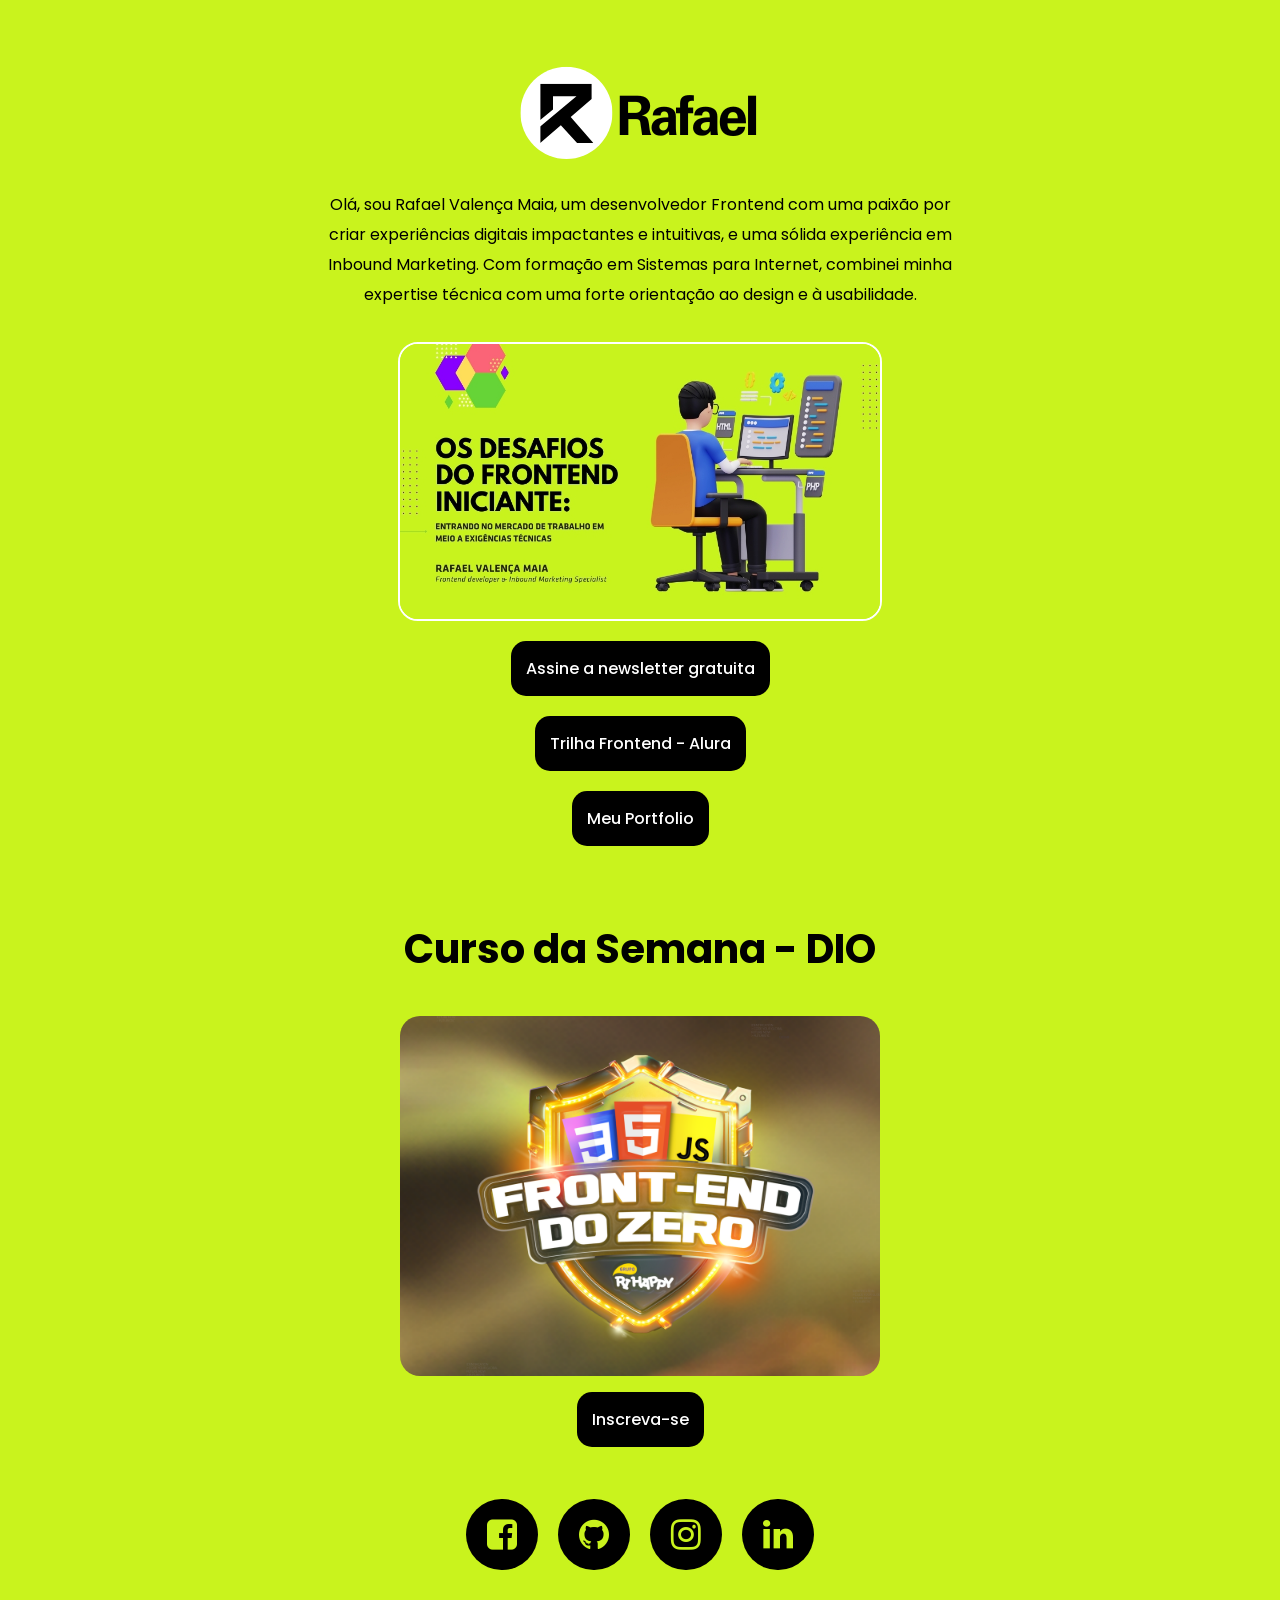
<file: index.html>
<!DOCTYPE html>
<html lang="en">
  <head>
    <!--<< Required meta tags >>-->
    <meta charset="UTF-8" />
    <meta http-equiv="X-UA-Compatible" content="IE=edge" />
    <meta name="viewport" content="width=device-width, initial-scale=1.0" />
    <!--<< Title >>-->
    <title>Rafael Valença - Frontend Developer & Inboud Marketing</title>
    <!--<< Favcion >>-->
    <link rel="shortcut icon" href="assets/img/logo/favicon.png" />
    <!--<< Bootstrap min.css >>-->
    <link rel="stylesheet" href="assets/css/instagram.css" />

    <link
      rel="stylesheet"
      href="assets/font-awesome-4.7.0/css/font-awesome.min.css"
    />

    <link
      href="https://fonts.googleapis.com/css2?family=Poppins:ital,wght@0,100;0,200;0,300;0,400;0,500;0,600;0,700;0,800;0,900;1,100;1,200;1,300;1,400;1,500;1,600;1,700;1,800;1,900&display=swap"
      rel="stylesheet"
    />
    <!-- Meta description e keywords -->
    <meta
      name="description"
      content="Rafael Valença é especializado em desenvolvimento de sites customizados na plataforma WordPress. Com experiência em colaboração com pequenas agências e especialistas em marketing digital, Rafael cria sites impactantes e otimizados para SEO para pequenas e médias empresas."
    />
    <meta
      name="keywords"
      content="WordPress, Desenvolvimento Web, Customização de Sites, Pequenas Empresas, Marketing Digital, Custom WordPress Development, WordPress Web Design, Small Business Website Design, Freelance Web Developer, Digital Marketing Solutions, SEO-Optimized Websites, Responsive Website Design, Custom Web Solutions"
    />
    <meta
      name="google-site-verification"
      content="rYfUQGf7hMKMvLVoPTkw195YuOYAtj9fKNGAuVqi3V0"
    />

    <!-- Open Graph para Facebook -->
    <meta
      property="og:title"
      content="Rafael Valença - Frontend Developer  & Inboud Marketing  Specialist"
    />
    <meta
      property="og:description"
      content="Rafael Valença é especializado em desenvolvimento de sites customizados na plataforma WordPress, criando soluções digitais para pequenas e médias empresas."
    />
    <meta property="og:image" content="https://i.imgur.com/N4HaSor.png" />
    <meta property="og:image:width" content="1200" />
    <meta property="og:image:height" content="630" />
    <meta property="og:url" content="https://rafaelvalenca.tech/" />
    <meta property="og:type" content="website" />

    <!-- Twitter Card -->
    <meta name="twitter:card" content="summary_large_image" />
    <meta
      name="twitter:title"
      content="Rafael Valença - Frontend Developer  & Inboud Marketing  Specialist"
    />
    <meta
      name="twitter:description"
      content="Desenvolvimento de sites customizados em WordPress para pequenas e médias empresas."
    />
    <meta name="twitter:image" content="https://i.imgur.com/N4HaSor.png" />
    <meta name="twitter:image:width" content="1200" />
    <meta name="twitter:image:height" content="630" />
    <meta name="twitter:url" content="https://rafaelvalenca.tech/" />
  </head>
  <body>
    <div class="container-instagram">
      <div class="logo-insta">
        <img src="assets/img/logo/Logo-Insta.png" alt="Logo para Instagram" />
      </div>

      <div class="descricao">
        <p>
          Olá, sou Rafael Valença Maia, um desenvolvedor Frontend com uma paixão
          por criar experiências digitais impactantes e intuitivas, e uma sólida
          experiência em Inbound Marketing. Com formação em Sistemas para
          Internet, combinei minha expertise técnica com uma forte orientação ao
          design e à usabilidade.
        </p>
      </div>

      <div class="botoes">
        <ul>
          <img
            src="assets/img/blog/Os desafios do frontend iniciante.jpg"
            alt=" Newsletter"
            class="newslt"
          />

          <li>
            <a
              href="https://www.linkedin.com/build-relation/newsletter-follow?entityUrn=7242708868097560577"
              target="_blank"
              rel="noopener noreferrer"
              >Assine a newsletter gratuita</a
            >
          </li>
          <li>
            <a
              href="https://cursos.alura.com.br/na-trilha-do-dev-newsletter-rafvmaia-1726833619086-p828919"
              target="_blank"
              rel="noopener noreferrer"
              >Trilha Frontend - Alura</a
            >
          </li>
          <li>
            <a
              href="https://rafaelvalenca.tech"
              target="_blank"
              rel="noopener noreferrer"
              >Meu Portfolio</a
            >
          </li>
        </ul>
      </div>

      <div class="cursos">
        <h1>Curso da Semana - DIO</h1>

        <img
          src="assets/img/banner/curso-front.png"
          alt=" Curso Frontend - DIO"
        />
      </div>

      <div class="botoes">
        <ul>
          <li>
            <a
              href="https://www.dio.me/bootcamp/coding-future-front-end-do-zero?ref=CG"
              target="_blank"
              rel="noopener noreferrer"
              >Inscreva-se</a
            >
          </li>
        </ul>
      </div>

      <div class="midias">
        <ul>
          <li>
            <a
              href="https://www.facebook.com/profile.php?id=61565462813163"
              target="_blank"
              rel="noopener noreferrer"
            >
              <i class="fa fa-facebook-square" aria-hidden="true"></i>
            </a>
          </li>
          <li>
            <a
              href="https://github.com/rafvmaia/"
              target="_blank"
              rel="noopener noreferrer"
            >
              <i class="fa fa-github" aria-hidden="true"></i>
            </a>
          </li>
          <li>
            <a
              href="https://www.instagram.com/rafaelvmaia"
              target="_blank"
              rel="noopener noreferrer"
            >
              <i class="fa fa-instagram" aria-hidden="true"></i>
            </a>
          </li>
          <li>
            <a
              href="https://www.linkedin.com/in/rafvmaia/"
              target="_blank"
              rel="noopener noreferrer"
            >
              <i class="fa fa-linkedin" aria-hidden="true"></i>
            </a>
          </li>
        </ul>
      </div>
    </div>
  </body>
</html>
</file>
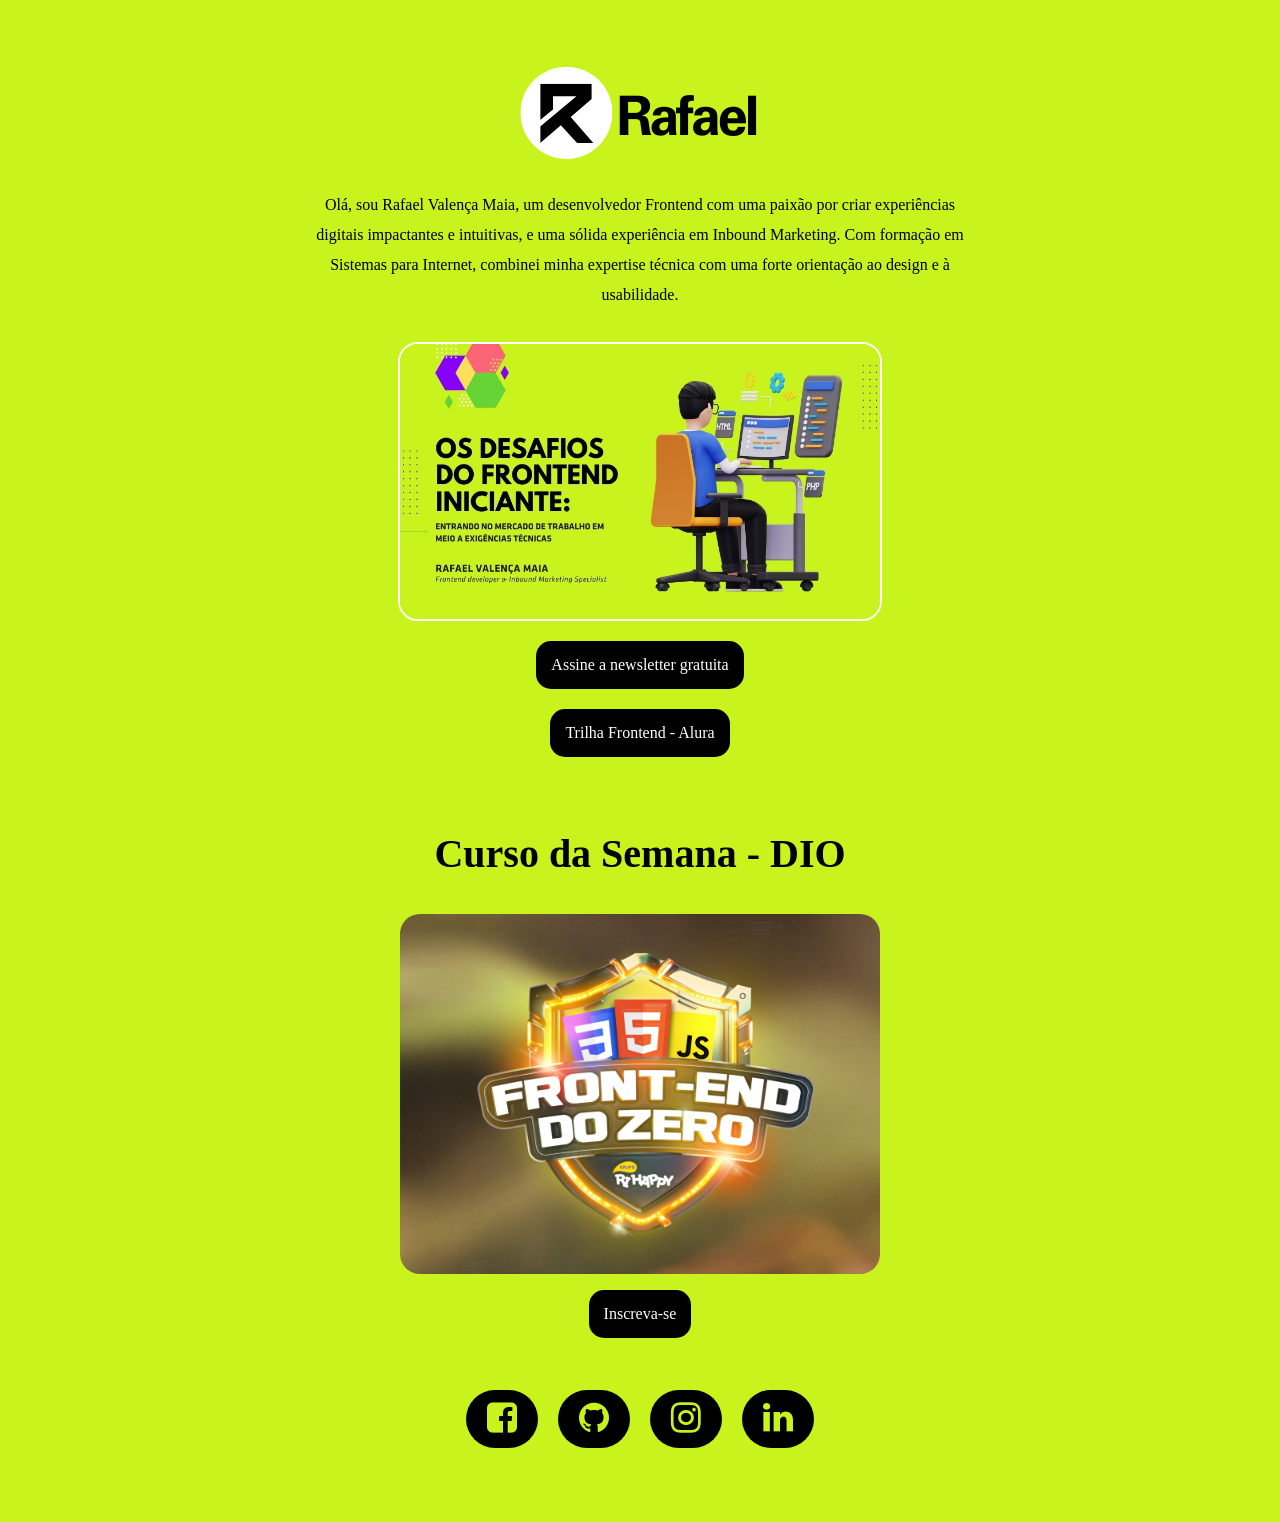
<file: instagram.html>
<!DOCTYPE html>
<html lang="en">
<head>
   <!--<< Required meta tags >>-->
   <meta charset="UTF-8">
   <meta http-equiv="X-UA-Compatible" content="IE=edge">
   <meta name="viewport" content="width=device-width, initial-scale=1.0">
   <!--<< Title >>-->
   <title>Rafael Valença - Frontend Developer & Inboud Marketing</title>
   <!--<< Favcion >>-->
   <link rel="shortcut icon" href="assets/img/logo/favicon.png">
   <!--<< Bootstrap min.css >>-->
   <link rel="stylesheet" href="assets/css/instagram.css">

   <link rel="stylesheet" href="assets/font-awesome-4.7.0/css/font-awesome.min.css">

      <!-- Meta description e keywords -->
      <meta name="description" content="Rafael Valença é especializado em desenvolvimento de sites customizados na plataforma WordPress. Com experiência em colaboração com pequenas agências e especialistas em marketing digital, Rafael cria sites impactantes e otimizados para SEO para pequenas e médias empresas." />
      <meta name="keywords" content="WordPress, Desenvolvimento Web, Customização de Sites, Pequenas Empresas, Marketing Digital, Custom WordPress Development, WordPress Web Design, Small Business Website Design, Freelance Web Developer, Digital Marketing Solutions, SEO-Optimized Websites, Responsive Website Design, Custom Web Solutions" />
      <meta name="google-site-verification" content="rYfUQGf7hMKMvLVoPTkw195YuOYAtj9fKNGAuVqi3V0" />
   
      <!-- Open Graph para Facebook -->
      <meta property="og:title" content="Rafael Valença - Frontend Developer  & Inboud Marketing  Specialist" />
      <meta property="og:description" content="Rafael Valença é especializado em desenvolvimento de sites customizados na plataforma WordPress, criando soluções digitais para pequenas e médias empresas." />
      <meta property="og:image" content="https://i.imgur.com/N4HaSor.png" />
      <meta property="og:image:width" content="1200" />
      <meta property="og:image:height" content="630" />
      <meta property="og:url" content="https://rafaelvalenca.tech/" />
      <meta property="og:type" content="website" />
   
      <!-- Twitter Card -->
      <meta name="twitter:card" content="summary_large_image" />
      <meta name="twitter:title" content="Rafael Valença - Frontend Developer  & Inboud Marketing  Specialist" />
      <meta name="twitter:description" content="Desenvolvimento de sites customizados em WordPress para pequenas e médias empresas." />
      <meta name="twitter:image" content="https://i.imgur.com/N4HaSor.png" />
      <meta name="twitter:image:width" content="1200" />
      <meta name="twitter:image:height" content="630" />
      <meta name="twitter:url" content="https://rafaelvalenca.tech/" />

</head>
<body>
    <div class="container-instagram">  

        <div class="logo-insta">
            <img src="assets/img/logo/Logo-Insta.png" alt="Logo para Instagram">
        </div>

        <div class="descricao">
            <p>
                Olá, sou Rafael Valença Maia, um desenvolvedor Frontend com uma paixão por criar experiências digitais impactantes e intuitivas, 
                e uma sólida experiência em Inbound Marketing. Com formação em Sistemas para Internet, combinei minha expertise técnica com uma 
                forte orientação ao design e à usabilidade.
            </p>
        </div>

        <div class="botoes">
            <ul>
                <img src="assets/img/blog/Os desafios do frontend iniciante.jpg" alt=" Newsletter" class="newslt">

                <li><a href="#">Assine a newsletter gratuita</a></li>
                <li><a href="#">Trilha Frontend - Alura</a></li>
            
            </ul>
        </div>

        <div class="cursos">

            <h1>Curso da Semana - DIO</h1>

            <img src="assets/img/banner/curso-front.png" alt=" Curso Frontend - DIO">

        </div>

        <div class="botoes">
            <ul>
                <li><a href="#">Inscreva-se</a></li>
            </ul>
        </div>

        <div class="midias">
            <ul>
                <li>
                   <a href="https://www.facebook.com/profile.php?id=61565462813163">
                    <i class="fa fa-facebook-square" aria-hidden="true"></i>

                   </a>
                </li>
                <li>
                   <a href="https://github.com/rafvmaia/">
                    <i class="fa fa-github" aria-hidden="true"></i>
                   </a>
                </li>
                <li>
                   <a href="https://www.instagram.com/rafaelvmaia">
                    <i class="fa fa-instagram" aria-hidden="true"></i>
                   </a>
                </li>
                <li>
                   <a href="https://www.linkedin.com/in/rafvmaia/">
                    <i class="fa fa-linkedin" aria-hidden="true"></i>
                   </a>
                </li>
             </ul>
        </div>

    </div> 

</body>
</html>
</file>
<file: assets/css/instagram.css>
body {
  background-color: #c9f31d;
  display: flex;
  justify-content: center;
  align-items: center;
}

.container-instagram {
  display: flex;
  flex-direction: column;
  align-items: center;
  justify-items: center;
  align-content: center;
  padding: 50px;
  width: 650px;
}

.container-instagram .descricao {
  width: 650px;
}

.container-instagram .descricao p {
  font-family: "Poppins";
  text-align: center;
  line-height: 30px;
  font-weight: 400;
}

.container-instagram .botoes {
  display: flex;
  flex-direction: column;
  justify-content: center;
  align-items: center;
}

.container-instagram > .botoes > ul {
  display: flex;
  flex-direction: column;
  align-items: center;
  padding: 0;
}
.container-instagram > .botoes > ul > li {
  display: flex;
  flex-direction: column;
  list-style: none;
  font-family: "Poppins";
  text-align: center;
  align-items: center;
}
.container-instagram > .botoes > ul > li a {
  text-decoration: none;
  background-color: #000;
  color: #fff;
  font-weight: 500;
  margin-bottom: 20px;
  padding: 15px;
  border-radius: 15px;
}
.container-instagram > .botoes > ul > li a:hover {
  background-color: #fff;
  color: #000;
}
.container-instagram > .cursos {
  display: flex;
  flex-direction: column;
  justify-content: center;
  align-items: center;
}
.container-instagram > .cursos h1 {
  font-family: "Poppins";
  font-size: 40px;
  padding: 10px;
}
.container-instagram > .cursos img {
  width: 480px;
  border-radius: 20px;
  align-items: center;
  justify-content: center;
}
.container-instagram > .midias {
  display: flex;
  flex-direction: row;
  gap: 20px;
}

.container-instagram > .midias ul {
  display: flex;
  flex-direction: row;
  align-items: center;
  padding: 0;
  gap: 20px;
}

.container-instagram > .midias > ul > li {
  display: flex;
  flex-direction: row;
  list-style: none;
  font-family: "Poppins";
  text-align: center;
  align-items: center;
  color: #000;
  font-size: 35px;
}
.container-instagram > .midias > ul > li a {
  text-decoration: none;
  color: #c9f31d;
  background-color: #000;
  font-weight: 600;
  border: 1px dotted #000;
  border-radius: 50px;
  padding: 8px 20px 8px 20px;
}
.container-instagram > .midias > ul > li a:hover {
  border: 1px dotted #fff;
  border-radius: 50px;
  padding: 8px 20px 8px 20px;
  color: #000;
  background-color: #fff;
}

.container-instagram > .botoes img {
  border-radius: 20px;
  width: 480px;
  margin-bottom: 20px;
  border: 2px solid #fff;
}

@media (max-width: 767px) {
  .container-instagram {
    display: flex;
    flex-direction: column;
    align-content: center;
    width: 100%;
  }
  .container-instagram .descricao {
    width: 100%;
  }
  .container-instagram .descricao p {
    font-size: 20px;
    line-height: 35px;
  }
  .container-instagram .cursos {
    width: 100%;
  }
  .container-instagram .cursos h1 {
    text-align: center;
    font-weight: 600;
    font-size: 35px;
    line-height: 45px;
  }
  .container-instagram .cursos img {
    width: 100%;
    border: 2px solid #fff;
  }

  .container-instagram .botoes img {
    width: 100%;
    border: 2px solid #fff;
  }

  .container-instagram > .botoes > ul > li a {
    text-decoration: none;
    background-color: #000;
    color: #fff;
    font-weight: 600;
    margin-bottom: 20px;
    padding: 10px 25px 10px 25px;
    border-radius: 15px;
    font-size: 20px;
  }

  .container-instagram > .midias > ul > li a {
    text-decoration: none;
    color: #c9f31d;
    background-color: #000;
    font-weight: 600;
    border: 1px dotted #000;
    border-radius: 50px;
    padding: 0px 12px 0px 12px;
  }

  .container-instagram > .midias > ul > li a:hover {
    border: 1px dotted #fff;
    border-radius: 50px;
    padding: 0px 12px 0px 12px;
    color: #000;
    background-color: #fff;
  }

}
</file>
